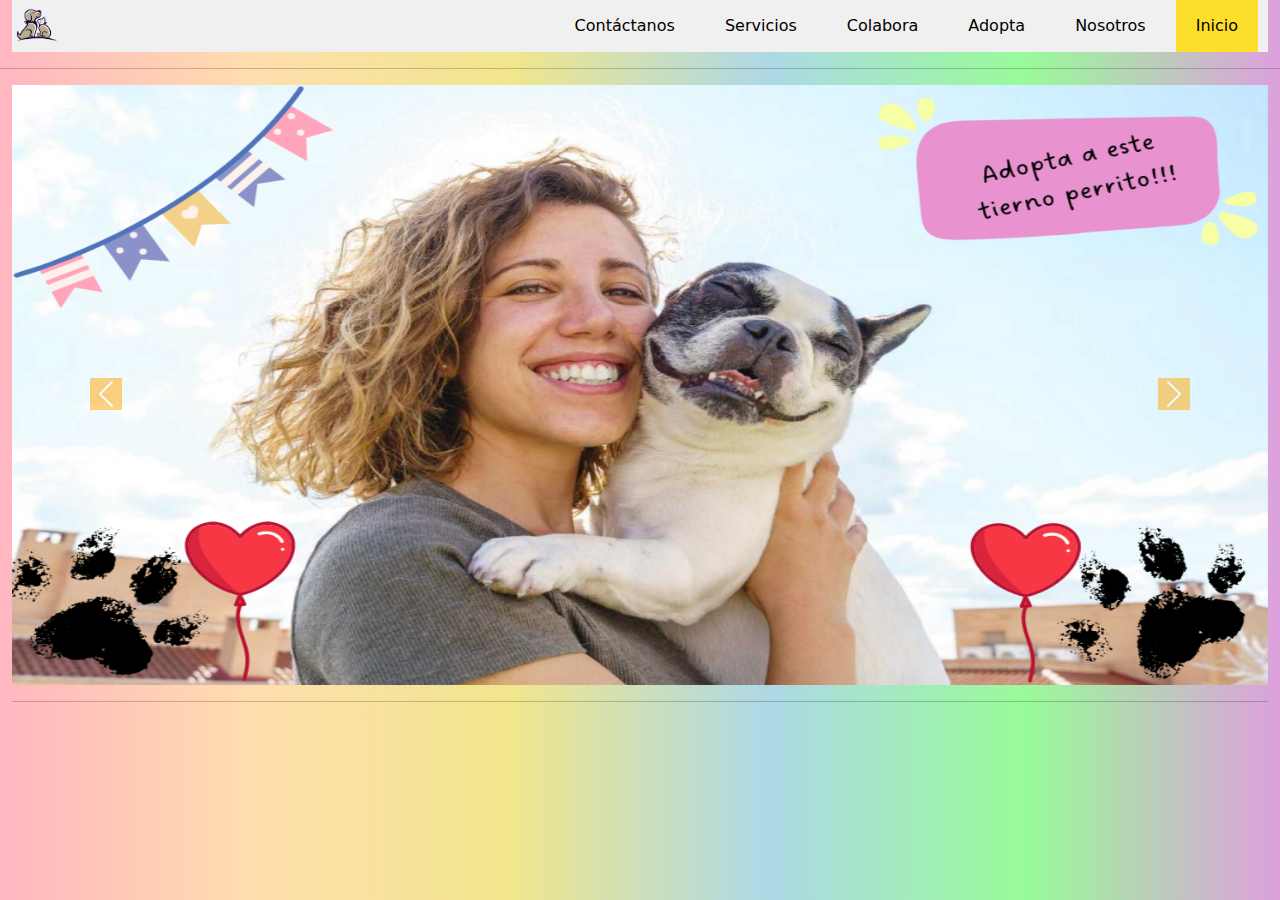
<file: index.html>
<!DOCTYPE html>
<html lang="en">
<head>
    <meta charset="UTF-8">
    <meta name="viewport" content="width=device-width, initial-scale=1.0">
    <title>actividad</title>
    <link rel="stylesheet" href="assets/css/style.css">
    <link href="https://cdn.jsdelivr.net/npm/bootstrap@5.3.3/dist/css/bootstrap.min.css" rel="stylesheet" integrity="sha384-QWTKZyjpPEjISv5WaRU9OFeRpok6YctnYmDr5pNlyT2bRjXh0JMhjY6hW+ALEwIH" crossorigin="anonymous">
    <script src="https://cdn.jsdelivr.net/npm/bootstrap@5.3.3/dist/js/bootstrap.bundle.min.js" integrity="sha384-YvpcrYf0tY3lHB60NNkmXc5s9fDVZLESaAA55NDzOxhy9GkcIdslK1eN7N6jIeHz" crossorigin="anonymous"></script>
</head>
<body>
    <div class="container-fluid">
        <nav class="menu">
            <img src="assets/img/logo.png" alt="logo" width="50px" height="50px">
            <a href="#" class="adopta">Inicio</a>
            <a href="#">Nosotros</a>
            <a href="adopciones.html">Adopta</a>
            <a href="#">Colabora</a>
            <a href="#">Servicios</a>
            <a href="#">Contáctanos</a>
        </nav>
    </div>
    <hr>
    <div class="container-fluid">
        <div id="carouselExampleFade" class="carousel slide carousel-fade">
            <div class="carousel-inner">
                <div class="carousel-item active">
                    <img src="assets/img/perro1.png" class="d-block w-100" alt="...">
                </div>
                <div class="carousel-item">
                    <img src="assets/img/perro2.png" class="d-block w-100" alt="...">
                </div>
                <div class="carousel-item">
                    <img src="assets/img/perro 3.png" class="d-block w-100" alt="...">
                </div>
            </div>
            <hr>
            <button class="carousel-control-prev" type="button" data-bs-target="#carouselExampleFade" data-bs-slide="prev">
                <span class="carousel-control-prev-icon" aria-hidden="true"></span>
                <span class="visually-hidden">Previous</span>
            </button>
            <button class="carousel-control-next" type="button" data-bs-target="#carouselExampleFade" data-bs-slide="next">
                <span class="carousel-control-next-icon" aria-hidden="true"></span>
                <span class="visually-hidden">Next</span>
            </button>
        </div>
    </div>
</body>
</html>
</file>
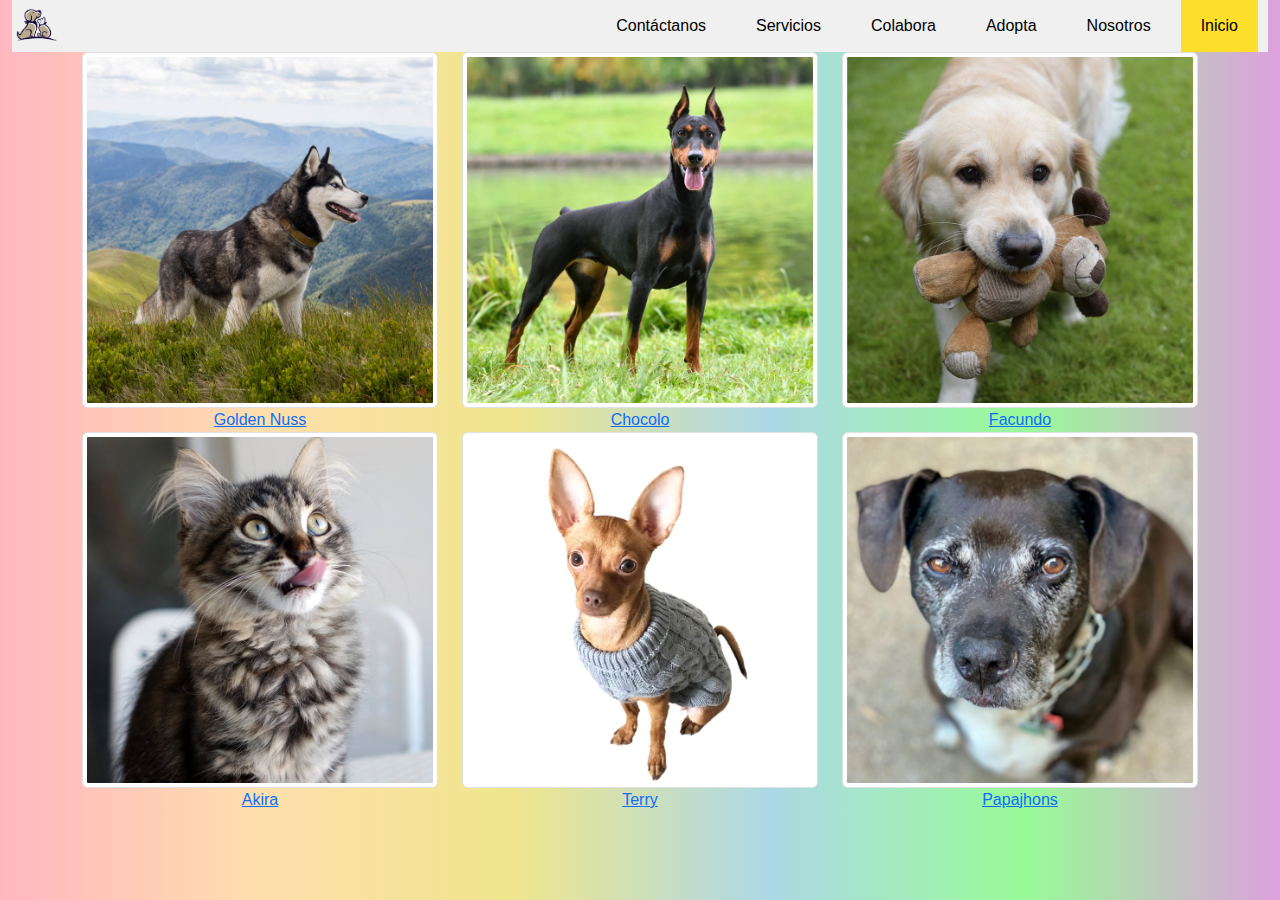
<file: adopciones.html>
<!DOCTYPE html>
<html lang="en">
<head>
    <meta charset="UTF-8">
    <meta name="viewport" content="width=device-width, initial-scale=1.0">
    <title>Document</title>
    <link href="https://cdn.jsdelivr.net/npm/bootstrap@5.3.3/dist/css/bootstrap.min.css" rel="stylesheet" integrity="sha384-QWTKZyjpPEjISv5WaRU9OFeRpok6YctnYmDr5pNlyT2bRjXh0JMhjY6hW+ALEwIH" crossorigin="anonymous">
    <script src="https://cdn.jsdelivr.net/npm/bootstrap@5.3.3/dist/js/bootstrap.bundle.min.js" integrity="sha384-YvpcrYf0tY3lHB60NNkmXc5s9fDVZLESaAA55NDzOxhy9GkcIdslK1eN7N6jIeHz" crossorigin="anonymous"></script>
    <link rel="stylesheet" href="assets/css/style.css">
</head>
<body>
    <div class="container-fluid">
        <nav class="menu">
            <img src="assets/img/logo.png" alt="logo" width="50px" height="50px">
            <a href="index.html" class="adopta">Inicio</a>
            <a href="nosotros.html">Nosotros</a>
            <a href="adopciones.html">Adopta</a>
            <a href="colabora.html">Colabora</a>
            <a href="servicios.html">Servicios</a>
            <a href="contactanos.html">Contáctanos</a>
        </nav>
    </div>
    <div class="container">
        <div class="row">
            <div class=" col-sm-4 col-xl-4">
                <img src="assets/img/golden.jpg" class="img-thumbnail" alt="...">
                <center>
                    <a href="golden.html">Golden Nuss</a> 
                </center>
            </div>
            <div class="col-sm-4 col-xl-4">
                <img src="assets/img/chocolo.jpg" class="img-thumbnail" alt="...">
                <center>
                    <a href="chocolo.html">Chocolo</a>
                </center>
            </div>
            <div class="col-sm-4 col-xl-4">
                <img src="assets/img/facundo.jpg" class="img-thumbnail" alt="...">
                <center>
                    <a href="facundo.html">Facundo</a>
                </center>
            </div>
            <div class="container">
                <div class="row">
                    <div class="col-sm-4 col-xl-4">
                        <img src="assets/img/akira.jpg" class="img-thumbnail" alt="...">
                        <center>
                            <a href="akira.html">Akira</a> 
                        </center>
                    </div>
                    <div class="col-sm-4 col-xl-4">
                        <img src="assets/img/terry.jpg" class="img-thumbnail" alt="...">
                        <center>
                            <a href="terry.html">Terry</a>
                        </center>
                    </div>
                    <div class="col-sm-4 col-xl-4">
                        <img src="assets/img/papajhons.jpg" class="img-thumbnail" alt="...">
                        <center>
                            <a href="papajhons.html">Papajhons</a>
                        </center>
                    </div>
        </div>
    </div>
</body>
</html>
</file>
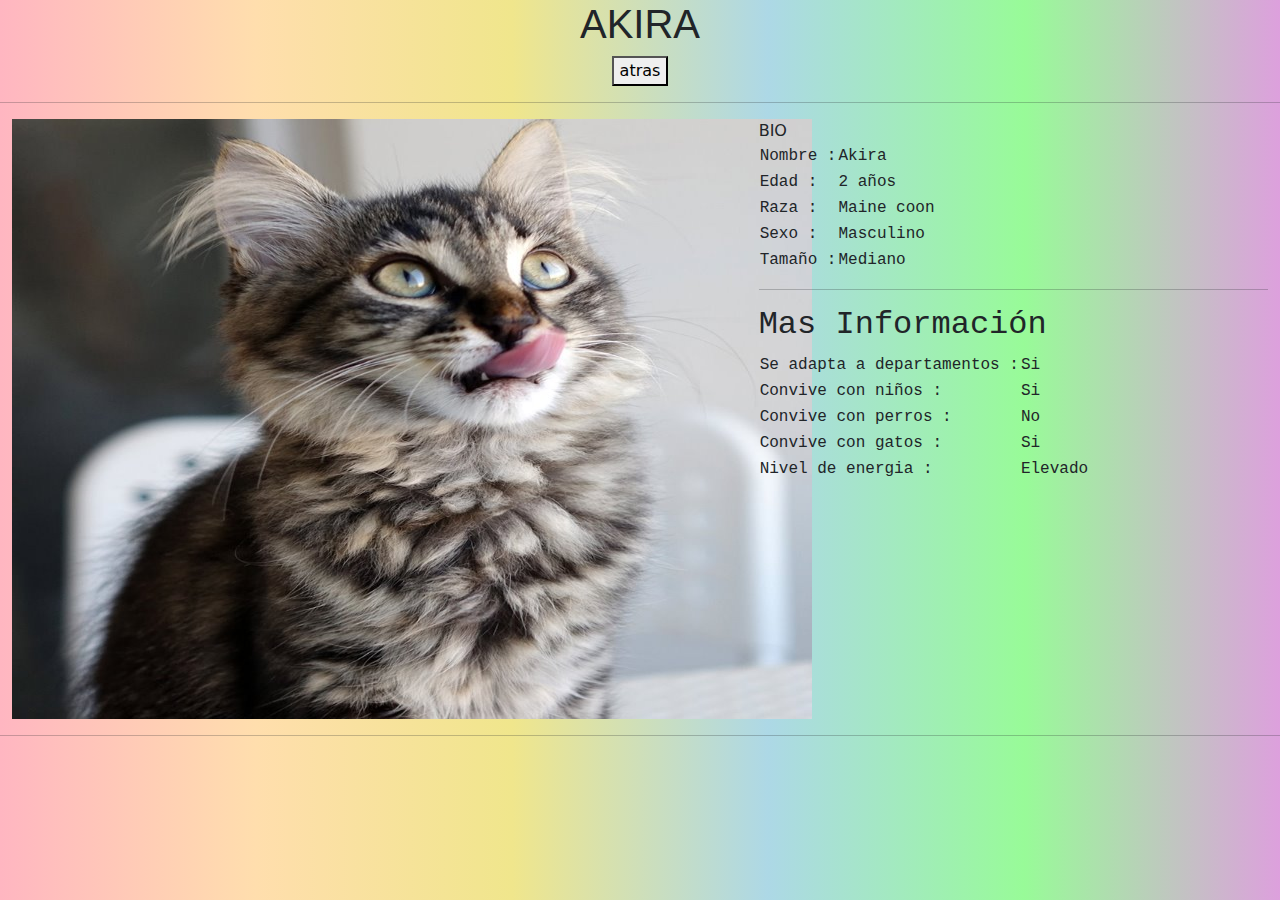
<file: akira.html>
<!DOCTYPE html>
<html lang="en">
<head>
    <meta charset="UTF-8">
    <meta name="viewport" content="width=device-width, initial-scale=1.0">
    <link href="https://cdn.jsdelivr.net/npm/bootstrap@5.3.3/dist/css/bootstrap.min.css" rel="stylesheet" integrity="sha384-QWTKZyjpPEjISv5WaRU9OFeRpok6YctnYmDr5pNlyT2bRjXh0JMhjY6hW+ALEwIH" crossorigin="anonymous">
    <script src="https://cdn.jsdelivr.net/npm/bootstrap@5.3.3/dist/js/bootstrap.bundle.min.js" integrity="sha384-YvpcrYf0tY3lHB60NNkmXc5s9fDVZLESaAA55NDzOxhy9GkcIdslK1eN7N6jIeHz" crossorigin="anonymous"></script>
    <link rel="stylesheet" href="assets/css/style2.css">
    <title>Akira</title>
</head>
<body>
    <center>
        <h1>AKIRA</h1> 
        <a href="adopciones.html"><button>atras</button></a>
</center>
<hr>
<div class="container-fluid">
    <div class="row">
        <div class="col-xs-7 col-sm-7  col-md-7 col-lg-7 col-xl-7"> 
            <img src="assets/img/akira.jpg" alt="golden" width="800" height="600">
        </div> 
        <div class="col-xs-5 col-sm-5  col-md-5 col-lg-5 col-xl-5>
            <h2 class="bio">BIO</h2>
            <table>
                <tr>
                    <td>Nombre :</td>
                    <td>Akira</td>
                </tr>
                <tr>
                    <td>Edad :</td>
                    <td>2 años</td>
                </tr>
                <tr>
                    <td>Raza :</td>
                    <td>Maine coon</td>
                </tr>
                <tr>
                    <td>Sexo :</td>
                    <td>Masculino</td>
                </tr>
                <tr>
                    <td>Tamaño :</td>
                    <td>Mediano</td>
                </tr>
            </table>
            <hr>
            <H2 class="mas">Mas Información</H2>
            <table>
                <tr>
                    <td>Se adapta a departamentos :</td>
                    <td>Si</td>
                </tr>
                <tr>
                    <td>Convive con niños :</td>
                    <td>Si</td>
                </tr>
                <tr>
                    <td>Convive con perros :</td>
                    <td>No</td>
                </tr>
                <tr>
                    <td>Convive con gatos :</td>
                    <td>Si</td>
                </tr>
                <tr>
                    <td>Nivel de energia :</td>
                    <td>Elevado</td>
                </tr>
            </table>
        </div> 
    </div>
</div>
<hr>
    
</body>
</html>
</file>
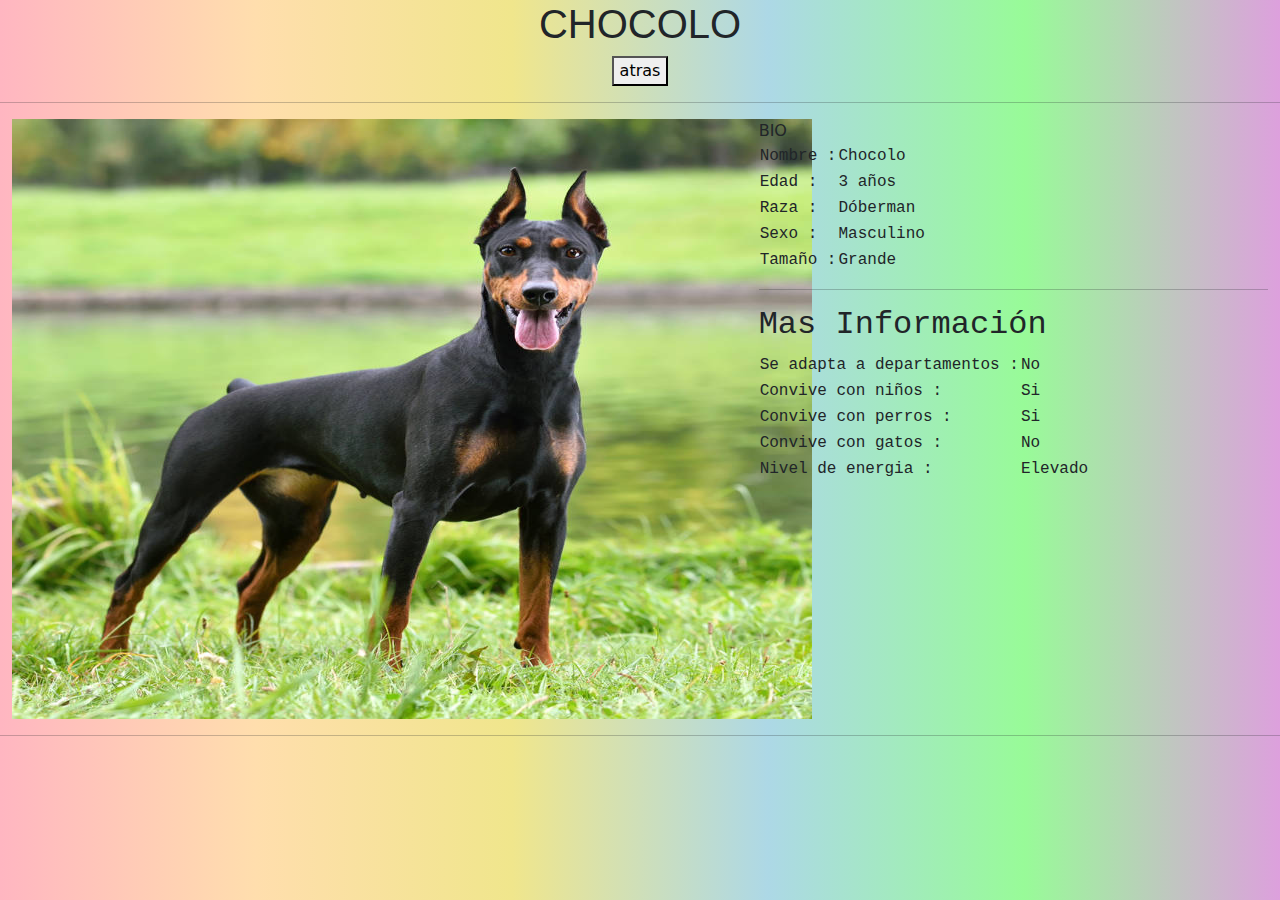
<file: chocolo.html>
<!DOCTYPE html>
<html lang="en">
<head>
    <meta charset="UTF-8">
    <meta name="viewport" content="width=device-width, initial-scale=1.0">
    <link href="https://cdn.jsdelivr.net/npm/bootstrap@5.3.3/dist/css/bootstrap.min.css" rel="stylesheet" integrity="sha384-QWTKZyjpPEjISv5WaRU9OFeRpok6YctnYmDr5pNlyT2bRjXh0JMhjY6hW+ALEwIH" crossorigin="anonymous">
    <script src="https://cdn.jsdelivr.net/npm/bootstrap@5.3.3/dist/js/bootstrap.bundle.min.js" integrity="sha384-YvpcrYf0tY3lHB60NNkmXc5s9fDVZLESaAA55NDzOxhy9GkcIdslK1eN7N6jIeHz" crossorigin="anonymous"></script>
    <link rel="stylesheet" href="assets/css/style2.css">
    <title>Chocolo</title>
</head>
<body>
    <center>
        <h1>CHOCOLO</h1> 
        <a href="adopciones.html"><button>atras</button></a>
</center>
<hr>
<div class="container-fluid">
    <div class="row">
        <div class="col-xs-7 col-sm-7  col-md-7 col-lg-7 col-xl-7"> 
            <img src="assets/img/chocolo.jpg" alt="golden" width="800" height="600">
        </div> 
        <div class="col-xs-5 col-sm-5  col-md-5 col-lg-5 col-xl-5>
            <h2 class="bio">BIO</h2>
            <table>
                <tr>
                    <td>Nombre :</td>
                    <td>Chocolo</td>
                </tr>
                <tr>
                    <td>Edad :</td>
                    <td>3 años</td>
                </tr>
                <tr>
                    <td>Raza :</td>
                    <td>Dóberman</td>
                </tr>
                <tr>
                    <td>Sexo :</td>
                    <td>Masculino</td>
                </tr>
                <tr>
                    <td>Tamaño :</td>
                    <td>Grande</td>
                </tr>
            </table>
            <hr>
            <H2 class="mas">Mas Información</H2>
            <table>
                <tr>
                    <td>Se adapta a departamentos :</td>
                    <td>No</td>
                </tr>
                <tr>
                    <td>Convive con niños :</td>
                    <td>Si</td>
                </tr>
                <tr>
                    <td>Convive con perros :</td>
                    <td>Si</td>
                </tr>
                <tr>
                    <td>Convive con gatos :</td>
                    <td>No</td>
                </tr>
                <tr>
                    <td>Nivel de energia :</td>
                    <td>Elevado</td>
                </tr>
            </table>
        </div> 
    </div>
</div>
<hr>
    
</body>
</html>
</file>
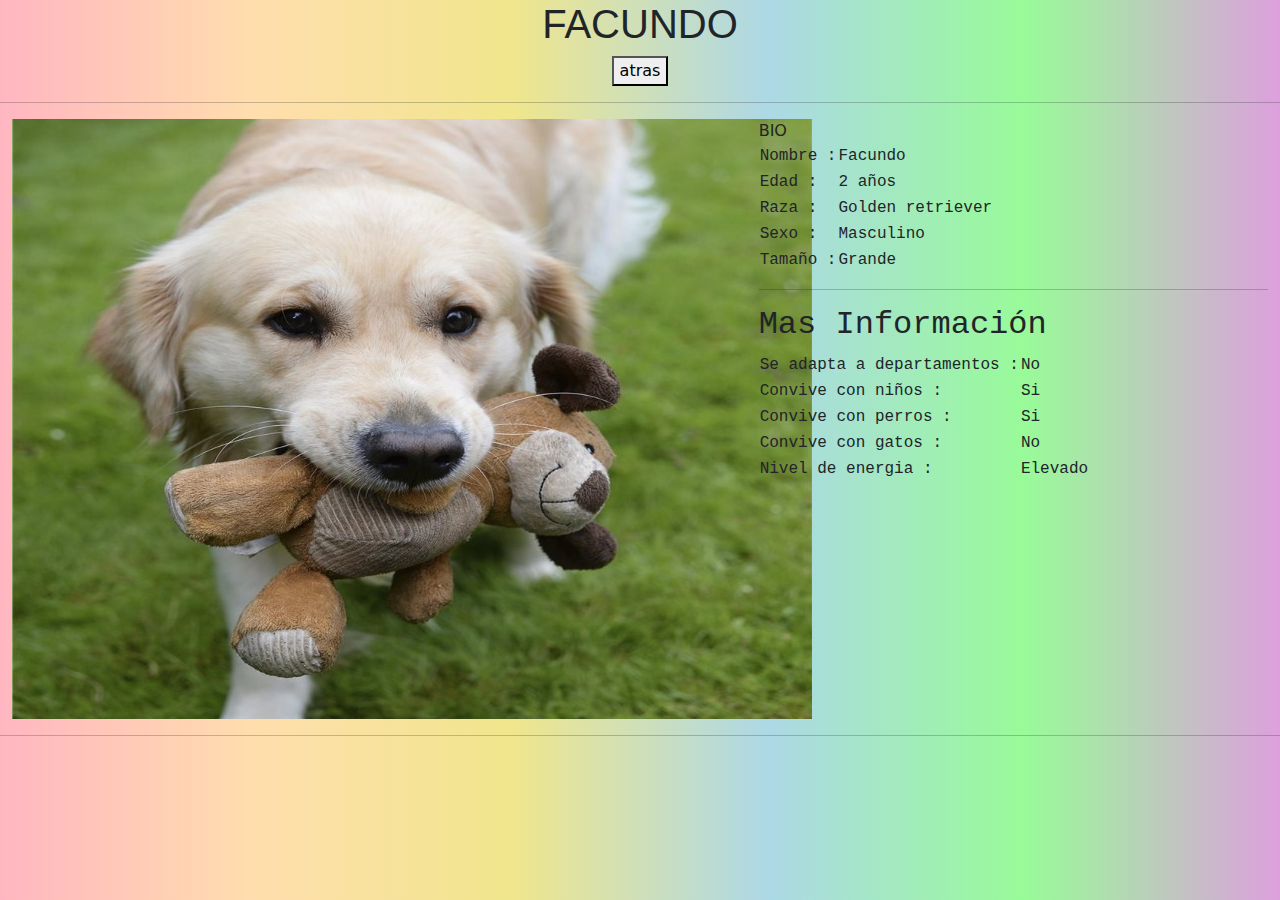
<file: facundo.html>
<!DOCTYPE html>
<html lang="en">
<head>
    <meta charset="UTF-8">
    <meta name="viewport" content="width=device-width, initial-scale=1.0">
    <link href="https://cdn.jsdelivr.net/npm/bootstrap@5.3.3/dist/css/bootstrap.min.css" rel="stylesheet" integrity="sha384-QWTKZyjpPEjISv5WaRU9OFeRpok6YctnYmDr5pNlyT2bRjXh0JMhjY6hW+ALEwIH" crossorigin="anonymous">
    <script src="https://cdn.jsdelivr.net/npm/bootstrap@5.3.3/dist/js/bootstrap.bundle.min.js" integrity="sha384-YvpcrYf0tY3lHB60NNkmXc5s9fDVZLESaAA55NDzOxhy9GkcIdslK1eN7N6jIeHz" crossorigin="anonymous"></script>
    <link rel="stylesheet" href="assets/css/style2.css">
    <title>Facundo</title>
</head>
<body>
    <center>
        <h1>FACUNDO</h1> 
        <a href="adopciones.html"><button>atras</button></a>
</center>
<hr>
<div class="container-fluid">
    <div class="row">
        <div class="col-xs-7 col-sm-7  col-md-7 col-lg-7 col-xl-7"> 
            <img src="assets/img/facundo.jpg" alt="golden" width="800" height="600">
        </div> 
        <div class="col-xs-5 col-sm-5  col-md-5 col-lg-5 col-xl-5>
            <h2 class="bio">BIO</h2>
            <table>
                <tr>
                    <td>Nombre :</td>
                    <td>Facundo</td>
                </tr>
                <tr>
                    <td>Edad :</td>
                    <td>2 años</td>
                </tr>
                <tr>
                    <td>Raza :</td>
                    <td>Golden retriever</td>
                </tr>
                <tr>
                    <td>Sexo :</td>
                    <td>Masculino</td>
                </tr>
                <tr>
                    <td>Tamaño :</td>
                    <td>Grande</td>
                </tr>
            </table>
            <hr>
            <H2 class="mas">Mas Información</H2>
            <table>
                <tr>
                    <td>Se adapta a departamentos :</td>
                    <td>No</td>
                </tr>
                <tr>
                    <td>Convive con niños :</td>
                    <td>Si</td>
                </tr>
                <tr>
                    <td>Convive con perros :</td>
                    <td>Si</td>
                </tr>
                <tr>
                    <td>Convive con gatos :</td>
                    <td>No</td>
                </tr>
                <tr>
                    <td>Nivel de energia :</td>
                    <td>Elevado</td>
                </tr>
            </table>
        </div> 
    </div>
</div>
<hr>
    
</body>
</html>
</file>
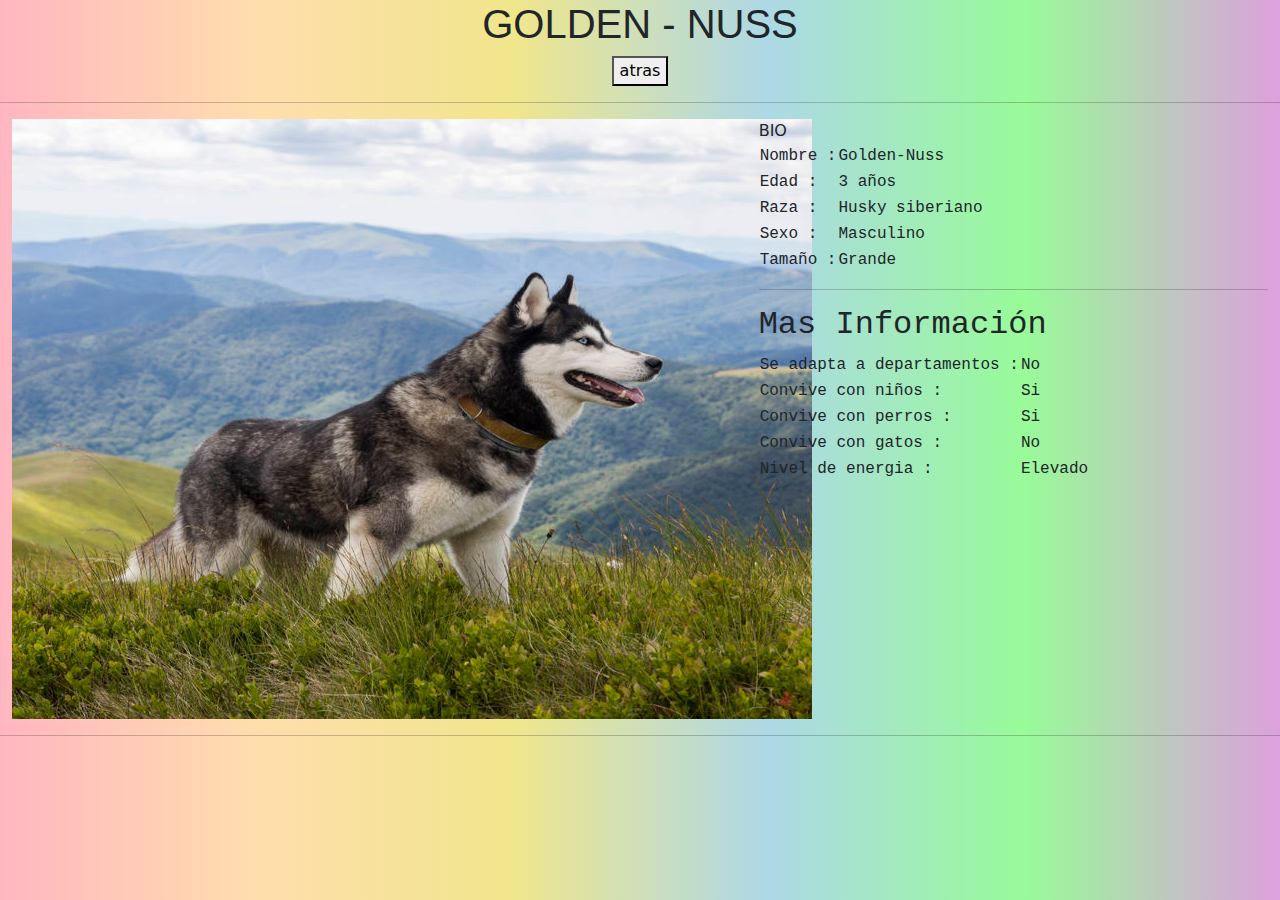
<file: golden.html>
<!DOCTYPE html>
<html lang="en">
<head>
    <meta charset="UTF-8">
    <meta name="viewport" content="width=device-width, initial-scale=1.0">
    <link href="https://cdn.jsdelivr.net/npm/bootstrap@5.3.3/dist/css/bootstrap.min.css" rel="stylesheet" integrity="sha384-QWTKZyjpPEjISv5WaRU9OFeRpok6YctnYmDr5pNlyT2bRjXh0JMhjY6hW+ALEwIH" crossorigin="anonymous">
    <script src="https://cdn.jsdelivr.net/npm/bootstrap@5.3.3/dist/js/bootstrap.bundle.min.js" integrity="sha384-YvpcrYf0tY3lHB60NNkmXc5s9fDVZLESaAA55NDzOxhy9GkcIdslK1eN7N6jIeHz" crossorigin="anonymous"></script>
    <link rel="stylesheet" href="assets/css/style2.css">
    <title>Golden - Nuss</title>
</head>
<body>
    <center>
        <h1>GOLDEN - NUSS</h1> 
        <a href="adopciones.html"><button>atras</button></a>
</center>
<hr>
<div class="container-fluid">
    <div class="row">
        <div class="col-xs-7 col-sm-7  col-md-7 col-lg-7 col-xl-7"> 
            <img src="assets/img/golden.jpg" alt="golden" width="800" height="600">
        </div> 
        <div class="col-xs-5 col-sm-5  col-md-5 col-lg-5 col-xl-5>
            <h2 class="bio">BIO</h2>
            <table>
                <tr>
                    <td>Nombre :</td>
                    <td>Golden-Nuss</td>
                </tr>
                <tr>
                    <td>Edad :</td>
                    <td>3 años</td>
                </tr>
                <tr>
                    <td>Raza :</td>
                    <td>Husky siberiano</td>
                </tr>
                <tr>
                    <td>Sexo :</td>
                    <td>Masculino</td>
                </tr>
                <tr>
                    <td>Tamaño :</td>
                    <td>Grande</td>
                </tr>
            </table>
            <hr>
            <H2 class="mas">Mas Información</H2>
            <table>
                <tr>
                    <td>Se adapta a departamentos :</td>
                    <td>No</td>
                </tr>
                <tr>
                    <td>Convive con niños :</td>
                    <td>Si</td>
                </tr>
                <tr>
                    <td>Convive con perros :</td>
                    <td>Si</td>
                </tr>
                <tr>
                    <td>Convive con gatos :</td>
                    <td>No</td>
                </tr>
                <tr>
                    <td>Nivel de energia :</td>
                    <td>Elevado</td>
                </tr>
            </table>
        </div> 
    </div>
</div>
<hr>
    
</body>
</html>
</file>
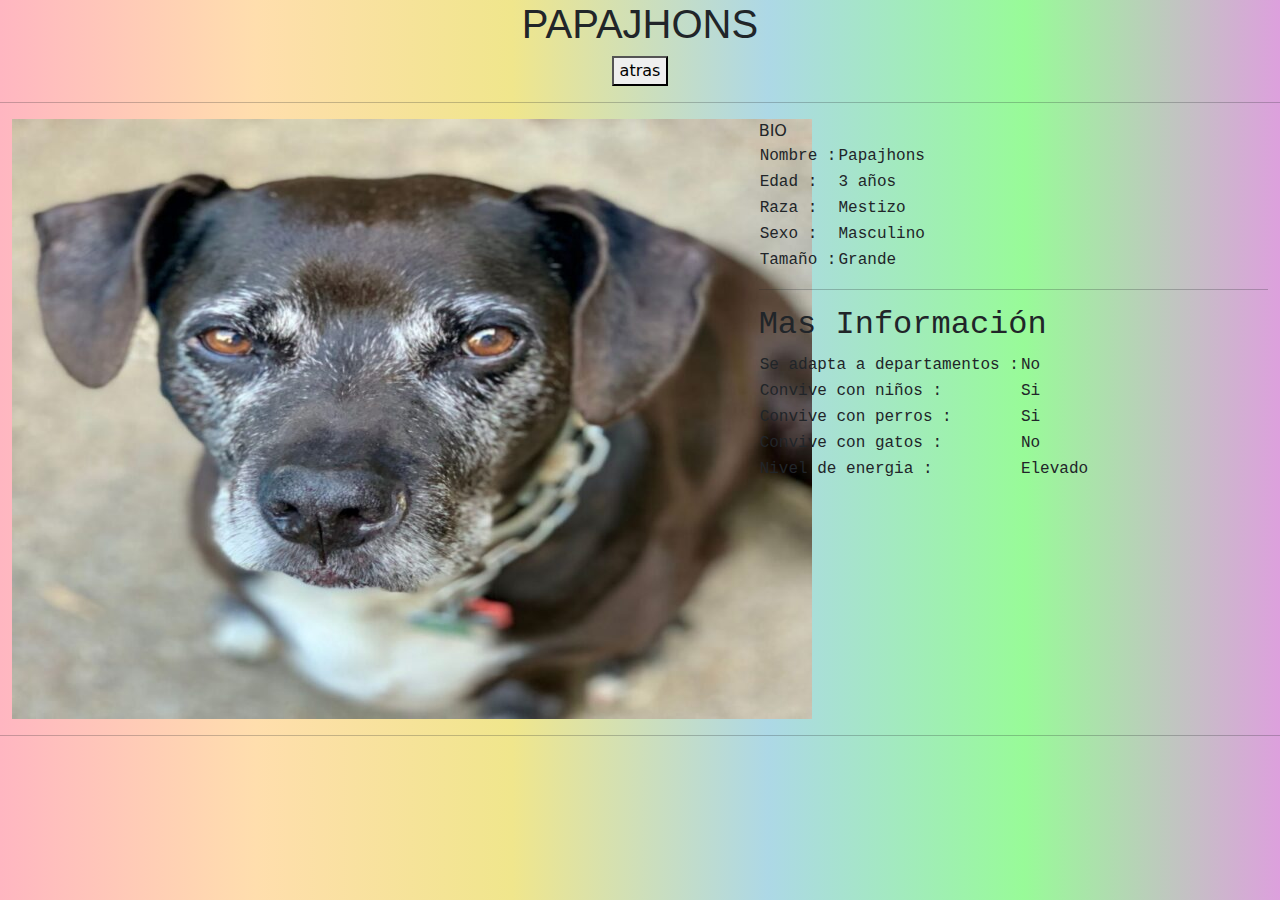
<file: papajhons.html>
<!DOCTYPE html>
<html lang="en">
<head>
    <meta charset="UTF-8">
    <meta name="viewport" content="width=device-width, initial-scale=1.0">
    <link href="https://cdn.jsdelivr.net/npm/bootstrap@5.3.3/dist/css/bootstrap.min.css" rel="stylesheet" integrity="sha384-QWTKZyjpPEjISv5WaRU9OFeRpok6YctnYmDr5pNlyT2bRjXh0JMhjY6hW+ALEwIH" crossorigin="anonymous">
    <script src="https://cdn.jsdelivr.net/npm/bootstrap@5.3.3/dist/js/bootstrap.bundle.min.js" integrity="sha384-YvpcrYf0tY3lHB60NNkmXc5s9fDVZLESaAA55NDzOxhy9GkcIdslK1eN7N6jIeHz" crossorigin="anonymous"></script>
    <link rel="stylesheet" href="assets/css/style2.css">
    <title>Papajhons</title>
</head>
<body>
    <center>
        <h1>PAPAJHONS</h1> 
        <a href="adopciones.html"><button>atras</button></a>
</center>
<hr>
<div class="container-fluid">
    <div class="row">
        <div class="col-xs-7 col-sm-7  col-md-7 col-lg-7 col-xl-7"> 
            <img src="assets/img/papajhons.jpg" alt="golden" width="800" height="600">
        </div> 
        <div class="col-xs-5 col-sm-5  col-md-5 col-lg-5 col-xl-5>
            <h2 class="bio">BIO</h2>
            <table>
                <tr>
                    <td>Nombre :</td>
                    <td>Papajhons</td>
                </tr>
                <tr>
                    <td>Edad :</td>
                    <td>3 años</td>
                </tr>
                <tr>
                    <td>Raza :</td>
                    <td>Mestizo</td>
                </tr>
                <tr>
                    <td>Sexo :</td>
                    <td>Masculino</td>
                </tr>
                <tr>
                    <td>Tamaño :</td>
                    <td>Grande</td>
                </tr>
            </table>
            <hr>
            <H2 class="mas">Mas Información</H2>
            <table>
                <tr>
                    <td>Se adapta a departamentos :</td>
                    <td>No</td>
                </tr>
                <tr>
                    <td>Convive con niños :</td>
                    <td>Si</td>
                </tr>
                <tr>
                    <td>Convive con perros :</td>
                    <td>Si</td>
                </tr>
                <tr>
                    <td>Convive con gatos :</td>
                    <td>No</td>
                </tr>
                <tr>
                    <td>Nivel de energia :</td>
                    <td>Elevado</td>
                </tr>
            </table>
        </div> 
    </div>
</div>
<hr>
    
</body>
</html>
</file>
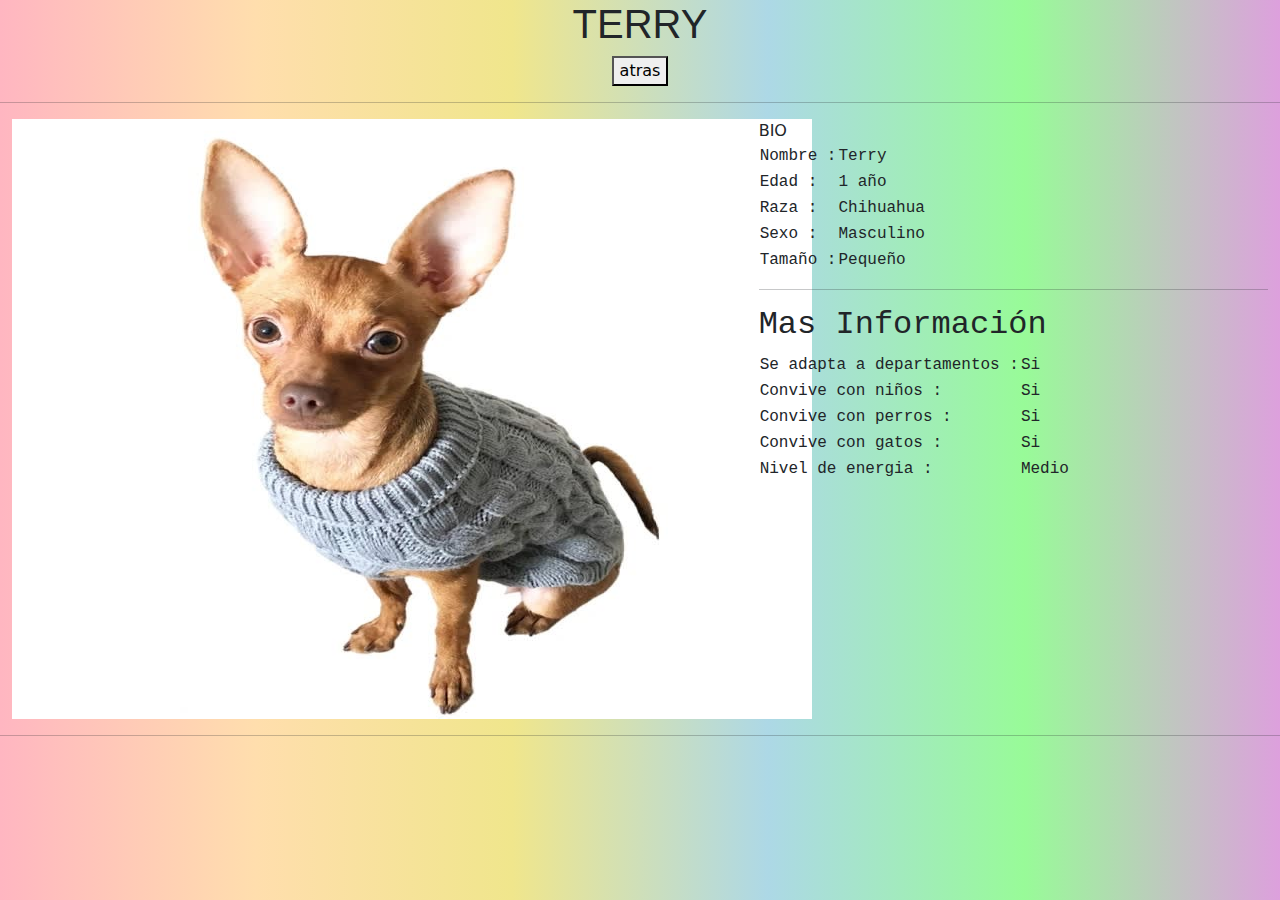
<file: terry.html>
<!DOCTYPE html>
<html lang="en">
<head>
    <meta charset="UTF-8">
    <meta name="viewport" content="width=device-width, initial-scale=1.0">
    <link href="https://cdn.jsdelivr.net/npm/bootstrap@5.3.3/dist/css/bootstrap.min.css" rel="stylesheet" integrity="sha384-QWTKZyjpPEjISv5WaRU9OFeRpok6YctnYmDr5pNlyT2bRjXh0JMhjY6hW+ALEwIH" crossorigin="anonymous">
    <script src="https://cdn.jsdelivr.net/npm/bootstrap@5.3.3/dist/js/bootstrap.bundle.min.js" integrity="sha384-YvpcrYf0tY3lHB60NNkmXc5s9fDVZLESaAA55NDzOxhy9GkcIdslK1eN7N6jIeHz" crossorigin="anonymous"></script>
    <link rel="stylesheet" href="assets/css/style2.css">
    <title>Terry</title>
</head>
<body>
    <center>
        <h1>TERRY</h1> 
        <a href="adopciones.html"><button>atras</button></a>
</center>
<hr>
<div class="container-fluid">
    <div class="row">
        <div class="col-xs-7 col-sm-7  col-md-7 col-lg-7 col-xl-7"> 
            <img src="assets/img/terry.jpg" alt="golden" width="800" height="600">
        </div> 
        <div class="col-xs-5 col-sm-5  col-md-5 col-lg-5 col-xl-5>
            <h2 class="bio">BIO</h2>
            <table>
                <tr>
                    <td>Nombre :</td>
                    <td>Terry</td>
                </tr>
                <tr>
                    <td>Edad :</td>
                    <td>1 año</td>
                </tr>
                <tr>
                    <td>Raza :</td>
                    <td>Chihuahua</td>
                </tr>
                <tr>
                    <td>Sexo :</td>
                    <td>Masculino</td>
                </tr>
                <tr>
                    <td>Tamaño :</td>
                    <td>Pequeño</td>
                </tr>
            </table>
            <hr>
            <H2 class="mas">Mas Información</H2>
            <table>
                <tr>
                    <td>Se adapta a departamentos :</td>
                    <td>Si</td>
                </tr>
                <tr>
                    <td>Convive con niños :</td>
                    <td>Si</td>
                </tr>
                <tr>
                    <td>Convive con perros :</td>
                    <td>Si</td>
                </tr>
                <tr>
                    <td>Convive con gatos :</td>
                    <td>Si</td>
                </tr>
                <tr>
                    <td>Nivel de energia :</td>
                    <td>Medio</td>
                </tr>
            </table>
        </div> 
    </div>
</div>
<hr>
    
</body>
</html>
</file>
<file: assets/css/style.css>
body {
    font-family: Arial, Helvetica, sans-serif;
    margin: 0;
    padding: 0;
    float: center;
   
  }
  .carousel-item h3 {
    text-align: center;
    margin-top: 10px;
    font-weight: bold; 
    font-style: italic; 
}


 
body {
    background: linear-gradient(to right, #ffb6c1, #ffdead, #f0e68c, #add8e6, #98fb98, #dda0dd); /* Colores pasteles del arcoíris */
}

  .menu {
    background-color: #f0f0f0; 
    overflow: hidden;
    float: center;
  }
  
  .menu a {
    float: right;
    display: block;
    color: #ff6600; /* Color de las letras */
    text-align: center;
    padding: 14px 20px;
    text-decoration: none;
  }
  .menu a.adopta:hover {
    background-color: yellow; /* Color de fondo cuando el mouse se acerca */
    color: black; /* Color del texto al pasar el mouse */
}



  
  .menu a:hover {
    background-color: rgb(255, 217, 0); /* Color de fondo cuando el mouse se acerca */
  }
  
  .menu a.adopta {
    background-color: rgba(255, 217, 0, 0.822); /* Color de fondo de la opción activa */
  }
  
/* Estilos para el título debajo de las imágenes */
.carousel-item h3 {
    text-align: center; /* Centrar el texto */
    margin-top: 10px; /* Espacio entre la imagen y el título */
}

/* Estilos personalizados para el carrusel */
/* Estilos personalizados para el carrusel */
.carousel-item img {
    max-height: 600px; /* Altura máxima de las imágenes */
    margin: auto; /* Centrar las imágenes horizontalmente */
    max-width: 100%; /* Ancho máximo de la imagen */
}


/* Estilos para las flechas de navegación */
.carousel-control-prev-icon,
.carousel-control-next-icon {
    background-color: orange; /* Color de fondo de las flechas */
}

/* Estilos para los enlaces en el menú */
.menu a {
    color: black; /* Color del texto del menú */
    margin-right: 10px; /* Espaciado entre enlaces */
    text-decoration: none; /* Quitar subrayado de los enlaces */
}

.menu a:hover {
    text-decoration: underline; /* Subrayar enlaces al pasar el ratón */
}
</file>
<file: assets/css/style2.css>
h1{
    font-family: 'Franklin Gothic Medium', 'Arial Narrow', Arial, sans-serif;
}

h2{
    font-family:'Courier New', Courier, monospace;
}

table{
    font-family:'Courier New', Courier, monospace;
}

body {
    background: linear-gradient(to right, #ffb6c1, #ffdead, #f0e68c, #add8e6, #98fb98, #dda0dd); /* Colores pasteles del arcoíris */
}
</file>
